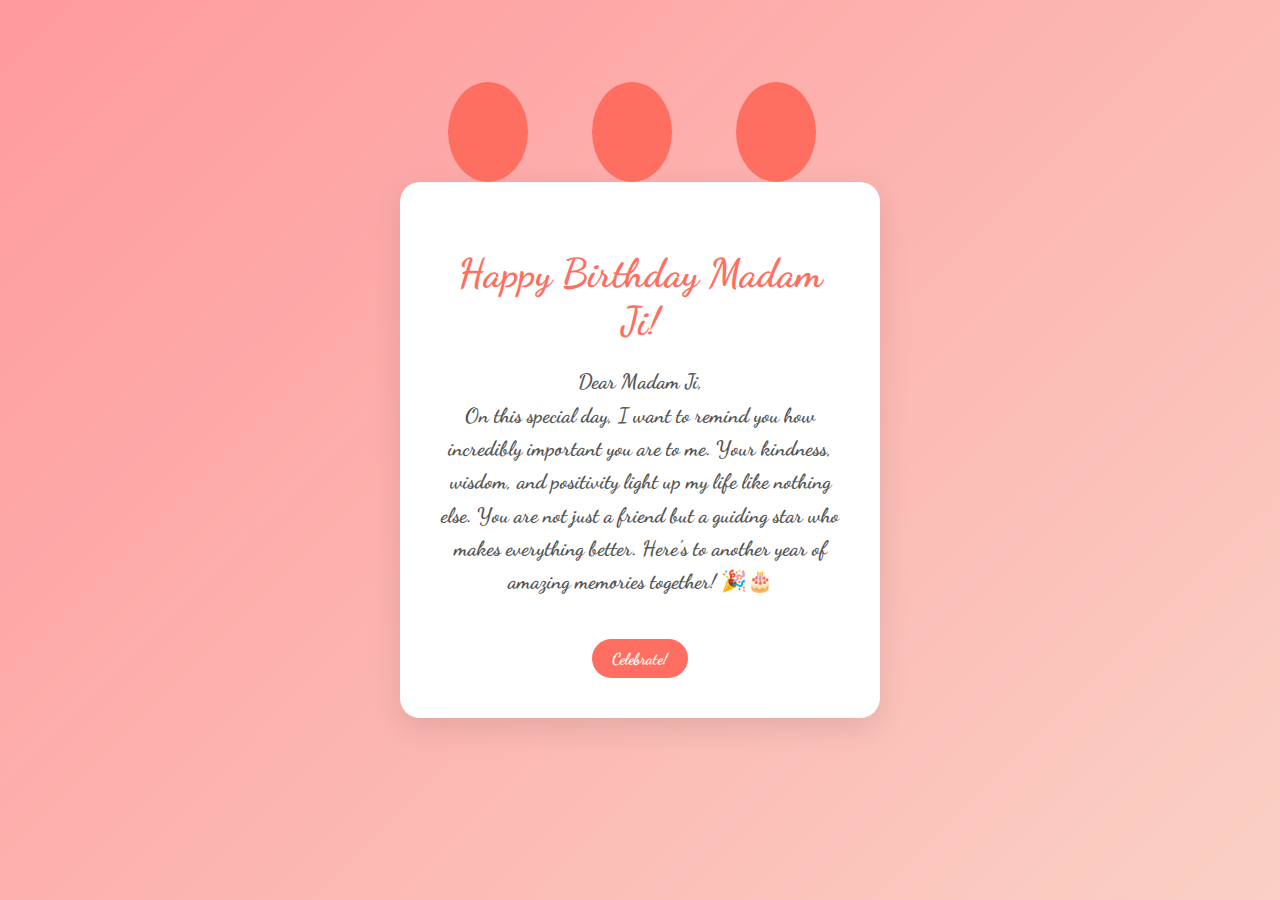
<file: index.html>
<!DOCTYPE html>
<html lang="en">
<head>
  <meta charset="UTF-8">
  <meta name="viewport" content="width=device-width, initial-scale=1.0">
  <title>Happy Birthday Madam Ji!</title>
  <link href="https://fonts.googleapis.com/css2?family=Dancing+Script:wght@400;700&display=swap" rel="stylesheet">
  <link rel="stylesheet" href="styles.css">
</head>
<body>
  <div class="container">
    <div class="card">
      <div class="balloons">
        <div class="balloon"></div>
        <div class="balloon"></div>
        <div class="balloon"></div>
      </div>
      <h1 class="title">Happy Birthday Madam Ji!</h1>
      <p class="message">
        Dear Madam Ji,<br>
        On this special day, I want to remind you how incredibly important you are to me. Your kindness, wisdom, and positivity light up my life like nothing else. You are not just a friend but a guiding star who makes everything better. Here's to another year of amazing memories together! 🎉🎂
      </p>
      <!-- Celebrate button links to the new page -->
      <a href="wishes.html" class="confetti-button">Celebrate!</a>
    </div>
  </div>
</body>
</html>
</file>
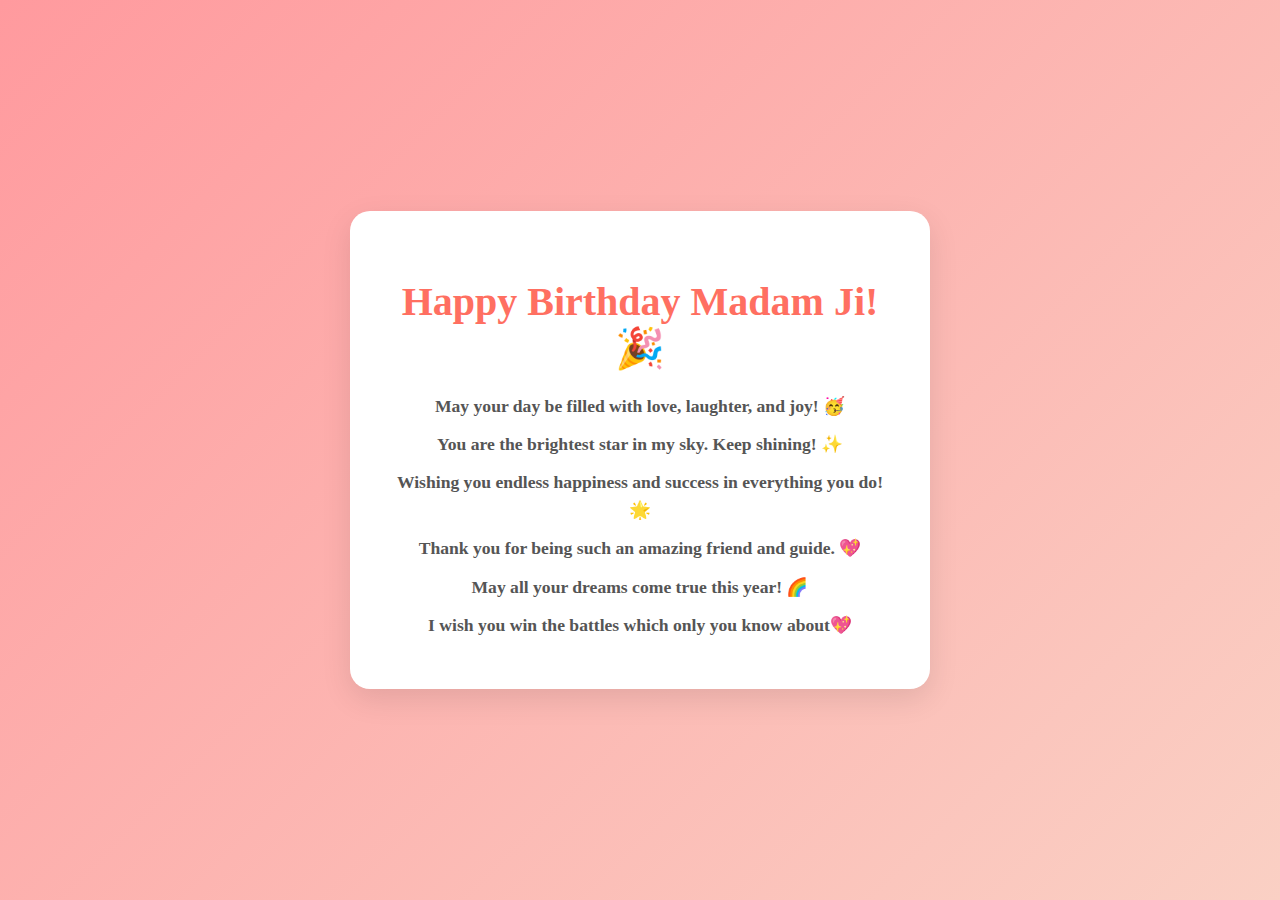
<file: wishes.html>
<!DOCTYPE html>
<html lang="en">

<head>
    <meta charset="UTF-8">
    <meta name="viewport" content="width=device-width, initial-scale=1.0">
    <title>Birthday Wishes for Madam Ji!</title>
    <link rel="stylesheet" href="styles.css">
</head>

<body>
    <div class="wishes-container">
        <h1 class="wishes-title">Happy Birthday Madam Ji! 🎉</h1>
        <div class="wishes">
            <p class="wish">May your day be filled with love, laughter, and joy! 🥳</p>
            <p class="wish">You are the brightest star in my sky. Keep shining! ✨</p>
            <p class="wish">Wishing you endless happiness and success in everything you do! 🌟</p>
            <p class="wish">Thank you for being such an amazing friend and guide. 💖</p>
            <p class="wish">May all your dreams come true this year! 🌈</p>
            <p class="wish">I wish you win the battles which only you know about💖</p>
        </div>
        
        <div class="confetti"></div>
    </div>
    <script src="script.js"></script>
</body>

</html>
</file>
<file: styles.css>
/* General Styles */
body {
    
    margin: 0;
    padding: 0;
    font-family: 'Dancing Script', cursive;
    font-weight: bolder;
    background: linear-gradient(135deg, #ff9a9e, #fad0c4);
    display: flex;
    justify-content: center;
    align-items: center;
    height: 100vh;
    overflow: hidden;
  }
  
  .container {
    display: flex;
    justify-content: center;
    align-items: center;
    height: 100%;
  }
  
  .card {
    background: #fff;
    padding: 40px;
    border-radius: 20px;
    box-shadow: 0 10px 30px rgba(0, 0, 0, 0.1);
    text-align: center;
    position: relative;
    max-width: 400px;
  }
  
  .title {
    font-size: 2.5rem;
    color: #ff6f61;
    margin-bottom: 20px;
  }
  
  .message {
    font-size: 1.30rem;
    color: #555;
    line-height: 1.6;
  }
  
  .confetti-button {
    background: #ff6f61;
    color: #fff;
    border: none;
    padding: 10px 20px;
    font-size: 1rem;
    border-radius: 25px;
    cursor: pointer;
    margin-top: 20px;
    transition: background 0.3s ease;
    text-decoration: none;
    display: inline-block;
  }
  
  .confetti-button:hover {
    background: #ff4a3d;
  }
  
  .balloons {
    position: absolute;
    top: -100px;
    left: 50%;
    transform: translateX(-50%);
    width: 100%;
    height: 150px;
  }
  
  .balloon {
    width: 80px;
    height: 100px;
    background: #ff6f61;
    border-radius: 50%;
    position: absolute;
    animation: float 6s infinite ease-in-out;
  }
  
  .balloon:nth-child(1) { left: 10%; animation-delay: 0s; }
  .balloon:nth-child(2) { left: 40%; animation-delay: 2s; }
  .balloon:nth-child(3) { left: 70%; animation-delay: 4s; }
  
  @keyframes float {
    0%, 100% { transform: translateY(0); }
    50% { transform: translateY(-20px); }
  }
  
  /* New Page Styles */
  .wishes-container {
    text-align: center;
    background: #fff;
    padding: 40px;
    border-radius: 20px;
    box-shadow: 0 10px 30px rgba(0, 0, 0, 0.1);
    max-width: 500px;
    position: relative;
    overflow: hidden;


  }
  
  .wishes-title {
    font-size: 2.5rem;
    color: #ff6f61;
    margin-bottom: 20px;
  }
  
  .wishes {
    font-size: 1.1rem;
    color: #555;
    line-height: 1.6;
  }
  
  .wish {
    margin: 10px 0;
    animation: slideIn 1s ease-in-out;
  }
  
  @keyframes slideIn {
    0% { transform: translateY(20px); opacity: 0; }
    100% { transform: translateY(0); opacity: 1; }
  }
  
  .confetti {
    position: absolute;
    top: 0;
    left: 0;
    width: 100%;
    height: 100%;
    pointer-events: none;
    background: url('https://i.imgur.com/8kQ5ZQy.png') repeat;
    animation: confetti-fall 10s linear infinite;
  }
  
  @keyframes confetti-fall {
    0% { transform: translateY(-100%); }
    100% { transform: translateY(100%); }
  }
</file>
